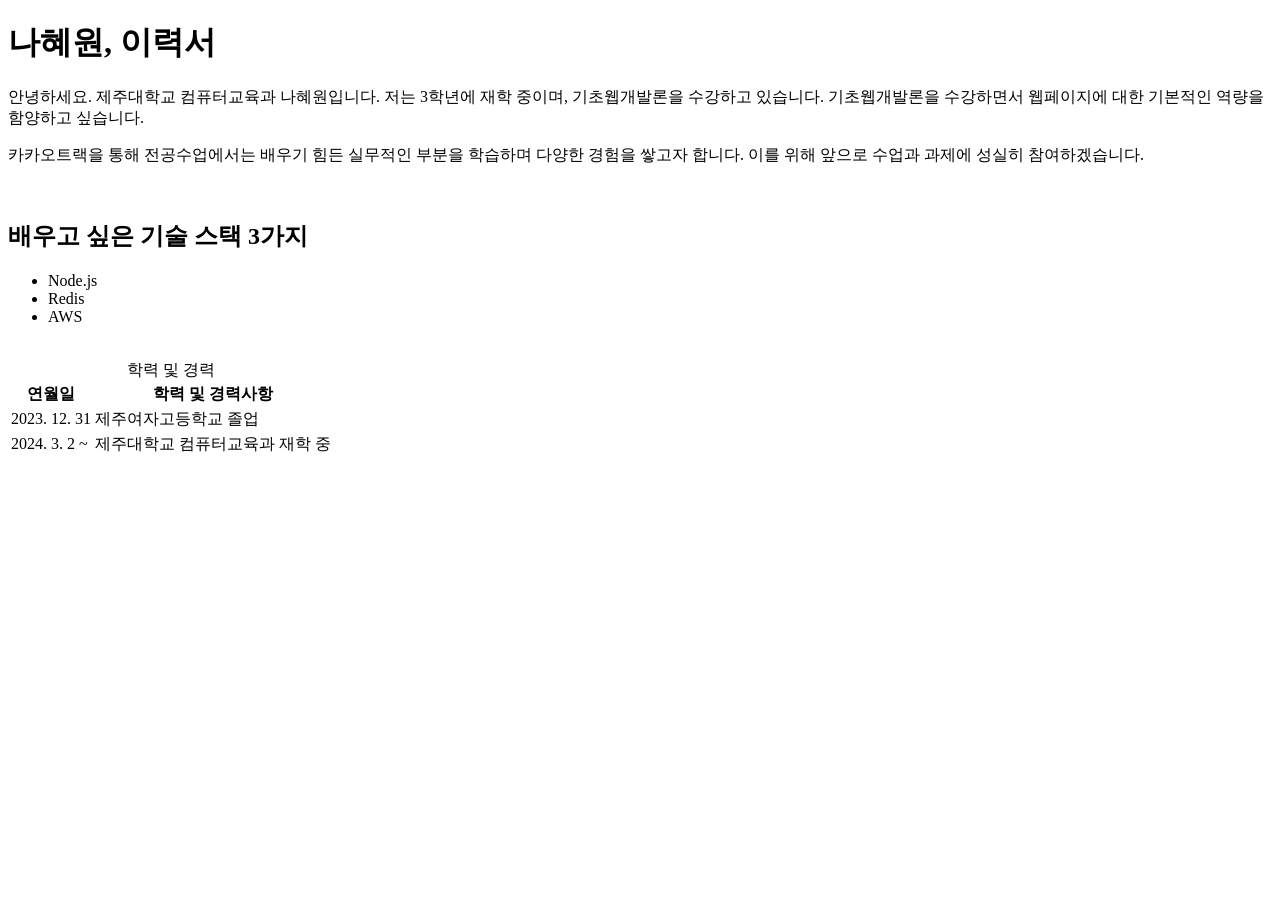
<file: week2/index.html>
<!DOCTYPE html>
<html lang="en">
<head>
    <meta charset="UTF-8">
    <meta name="viewport" content="width=device-width, initial-scale=1.0">
    <title>Document</title>
</head>
<body>
    <h1>나혜원, 이력서</h1>
    <p>안녕하세요. 제주대학교 컴퓨터교육과 나혜원입니다. 저는 3학년에 재학 중이며, 기초웹개발론을 수강하고 있습니다. 기초웹개발론을 수강하면서 웹페이지에 대한 기본적인 역량을 함양하고 싶습니다.</p>
    <p>카카오트랙을 통해 전공수업에서는 배우기 힘든 실무적인 부분을 학습하며 다양한 경험을 쌓고자 합니다. 이를 위해 앞으로 수업과 과제에 성실히 참여하겠습니다.</p>

    <br>
    <h2>배우고 싶은 기술 스택 3가지</h2>
    <ul>
        <li>Node.js</li>
        <li>Redis</li>
        <li>AWS</li>
    </ul>

    <br>
    <table>
        <caption>학력 및 경력</caption>
        <thead>
            <tr>
                <th>연월일</th>
                <th>학력 및 경력사항</th>
            </tr>
        </thead>
        <tbody>
            <tr>
                <td>2023. 12. 31</td>
                <td>제주여자고등학교 졸업</td>
            </tr>
            <tr>
                <td>2024. 3. 2 ~</td>
                <td>제주대학교 컴퓨터교육과 재학 중</td>
            </tr>
        </tbody>
    </table>
</body>
</html>
</file>
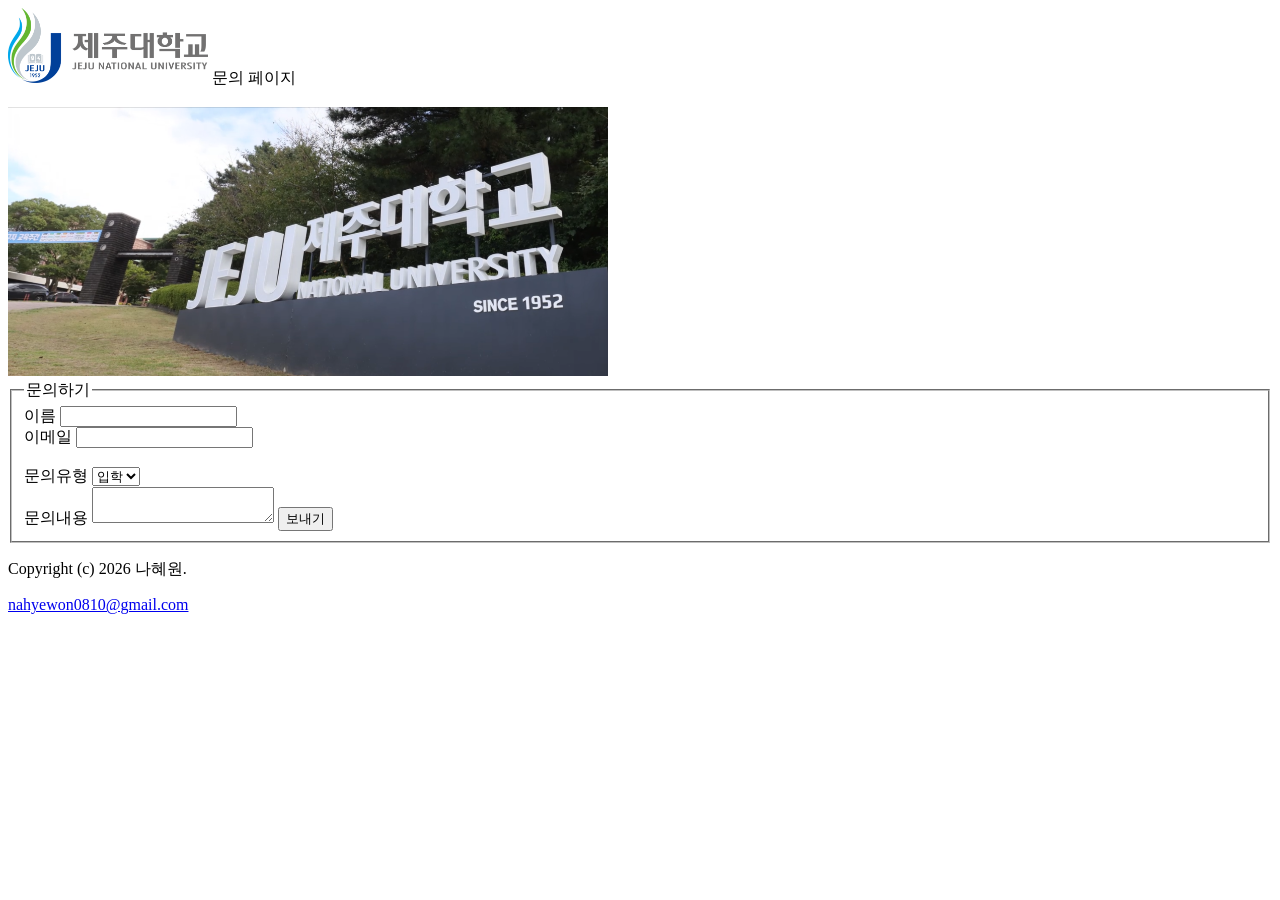
<file: week3/index.html>
<!DOCTYPE html>
<html lang="en">
<head>
    <meta charset="UTF-8">
    <meta name="viewport" content="width=device-width, initial-scale=1.0">
    <title>문의하기</title>

    <meta name="description" content="제주대학교 문의하기 페이지입니다.">
    <meta property="og:url" content="https://www.jejunu.ac.kr/">
    <meta property="og:title" content="문의하기">
    <meta property="og:description" content="문의사항이 있을 시 해당 링크를 통해 메시지 남겨주시길 바랍니다.">
</head>
<body>
    <header>
        <img src="./symbol.png" alt="제주대학교 로고" width="200">
        <span>문의 페이지</span>
    </header>
    <main>
        <br>
        <img src="./image.png" alt="홈페이지의 대표 이미지. 제주대학교의 간판이 세워져 있는 사진" width="600">
        <form>
        <fieldset>
            <legend>문의하기</legend>
            <label for="name">이름</label>
            <input type="text" id="name" />

            <br>
            <label for="email">이메일</label>
            <input type="email" id="email" />

            <br>
            <br>
            <label for="question">문의유형</label>
            <select id="question">
                <option value="admission" selected>입학</option>
                <option value="scholarship" >장학</option>
                <option value="etc">기타</option>
            </select>

            <br>
            <label for="message">문의내용</label>
            <textarea id="message"></textarea>

            <button type="submit">보내기</button>
        </fieldset>
    </form>
    </main>
    <footer>
        <p>Copyright (c) 2026 나혜원.</p>
        <a href="mailto:nahyewon0810@gmail.com">nahyewon0810@gmail.com</a>
    </footer>
</body>
</html>
</file>
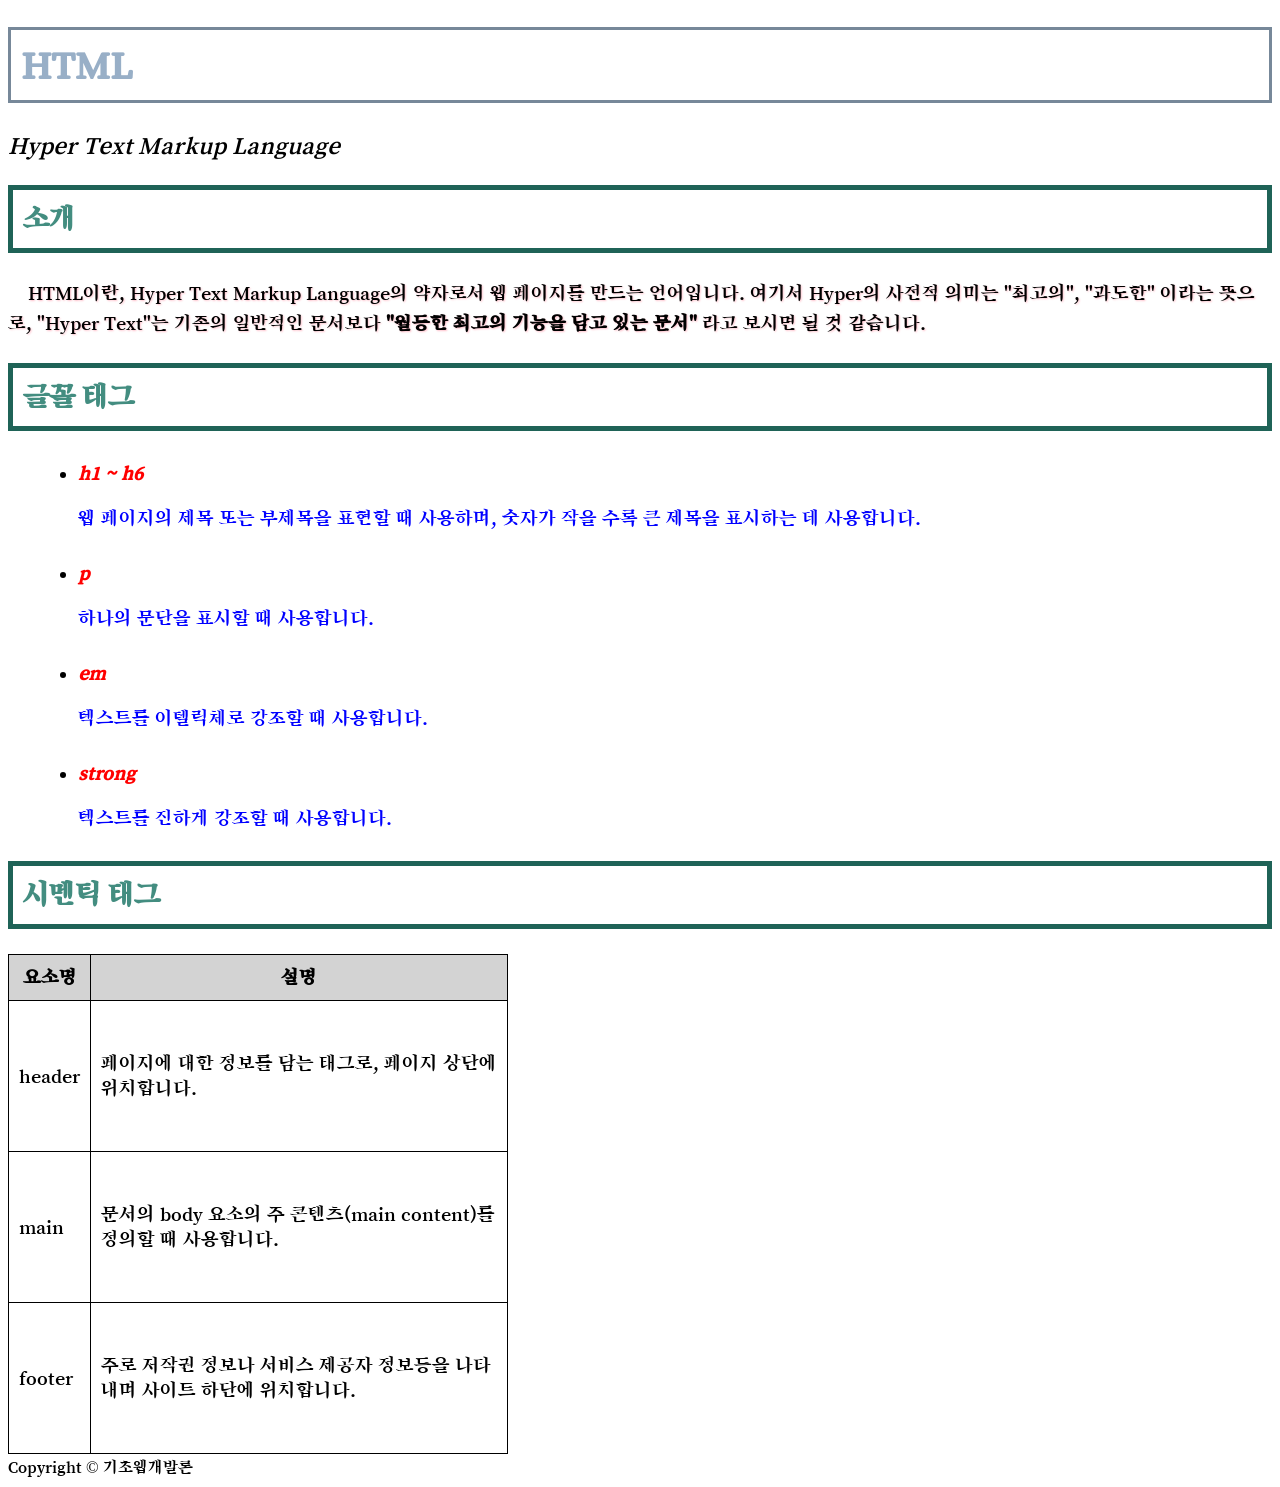
<file: week4/index.html>
<!doctype html>
<html lang="ko">
  <head>
    <meta charset="UTF-8" />
    <meta name="viewport" content="width=device-width, initial-scale=1.0" />
    <title>나만의 프로필 카드 - Week 4</title>

    <!-- 🔽 여기에 구글 웹 폰트 <link> 태그를 추가하세요 -->
    <link rel="preconnect" href="https://fonts.googleapis.com">
    <link rel="preconnect" href="https://fonts.gstatic.com" crossorigin>
    <link href="https://fonts.googleapis.com/css2?family=Hahmlet:wght@100..900&family=Noto+Serif+KR:wght@200..900&family=Song+Myung&display=swap" rel="stylesheet">

    <!-- 🔽 여기에 Internal Style Sheet(<style> 태그)를 작성하세요 -->
    <style>
        html {
        font-family: "Song Myung", serif;
        font-weight: 200;
        font-style: normal;
        font-size: 20px;
        }
        #title {
            color: #98AFC7;
            padding: 10px;
            border: 3px solid #778899;
        }
        #title-description {
            font-size: 25px;
            font-style: italic;
        }
        .section-title {
            color: #438D80;
            border-width: 5px;
            border-style: solid;
            border-color: #1F6357;
            padding: 10px;
        }
        #introduction {
            line-height: 1.5;
            text-indent: 20px;
            text-shadow: 1px 1px 2px pink;
        }
        ul li {
            margin: 30px;
        }
        .font-tag {
            color: red;
            font-weight: bold;
        }
        .tag-description {
            color: blue;
        }
        table {
            border: 1px solid black;
            border-collapse: collapse;
            width: 500px;
            height: 500px;
        }
        td {
            border: 1px solid black;
            padding: 10px;
        }
        th {
            border: 1px solid black;
            padding: 10px;
            background-color: lightgray;
        }
    </style>
  </head>
  <body>
    <header>
      <h1 id="title">HTML</h1>
      <span id="title-description">Hyper Text Markup Language</span>
    </header>
    <main>
      <section>
        <h2 class="section-title">소개</h2>
        <p id="introduction">
          HTML이란, Hyper Text Markup Language의 약자로서 웹 페이지를 만드는
          언어입니다. 여기서 Hyper의 사전적 의미는 "최고의", "과도한" 이라는
          뜻으로, "Hyper Text"는 기존의 일반적인 문서보다
          <strong>"월등한 최고의 기능을 담고 있는 문서"</strong> 라고 보시면 될
          것 같습니다.
        </p>
      </section>

      <section>
        <h2 class="section-title">글꼴 태그</h2>
        <ul>
          <li>
            <em class="font-tag">h1 ~ h6</em>
            <p class="tag-description">
              웹 페이지의 제목 또는 부제목을 표현할 때 사용하며, 숫자가 작을
              수록 큰 제목을 표시하는 데 사용합니다.
            </p>
          </li>
          <li>
            <em class="font-tag">p</em>
            <p class="tag-description">하나의 문단을 표시할 때 사용합니다.</p>
          </li>
          <li>
            <em class="font-tag">em</em>
            <p class="tag-description">텍스트를 이텔릭체로 강조할 때 사용합니다.</p>
          </li>
          <li>
            <em class="font-tag">strong</em>
            <p class="tag-description">텍스트를 진하게 강조할 때 사용합니다.</p>
          </li>
        </ul>
      </section>

      <section>
        <h2 class="section-title">시멘틱 태그</h2>
        <table>
          <thead>
            <tr>
                <th>요소명</th>
                <th>설명</th>
            </tr>
          </thead>
          <tbody>
            <tr>
              <td>header</td>
              <td>
                페이지에 대한 정보를 담는 태그로, 페이지 상단에 위치합니다.
              </td>
            </tr>
            <tr>
              <td>main</td>
              <td>
                문서의 body 요소의 주 콘텐츠(main content)를 정의할 때
                사용합니다.
              </td>
            </tr>
            <tr>
              <td>footer</td>
              <td>
                주로 저작권 정보나 서비스 제공자 정보등을 나타내며 사이트 하단에
                위치합니다.
              </td>
            </tr>
          </tbody>
        </table>
      </section>
    </main>
    <footer>
      <small id="copyright">Copyright &copy; 기초웹개발론</small>
    </footer>
  </body>
</html>
</file>
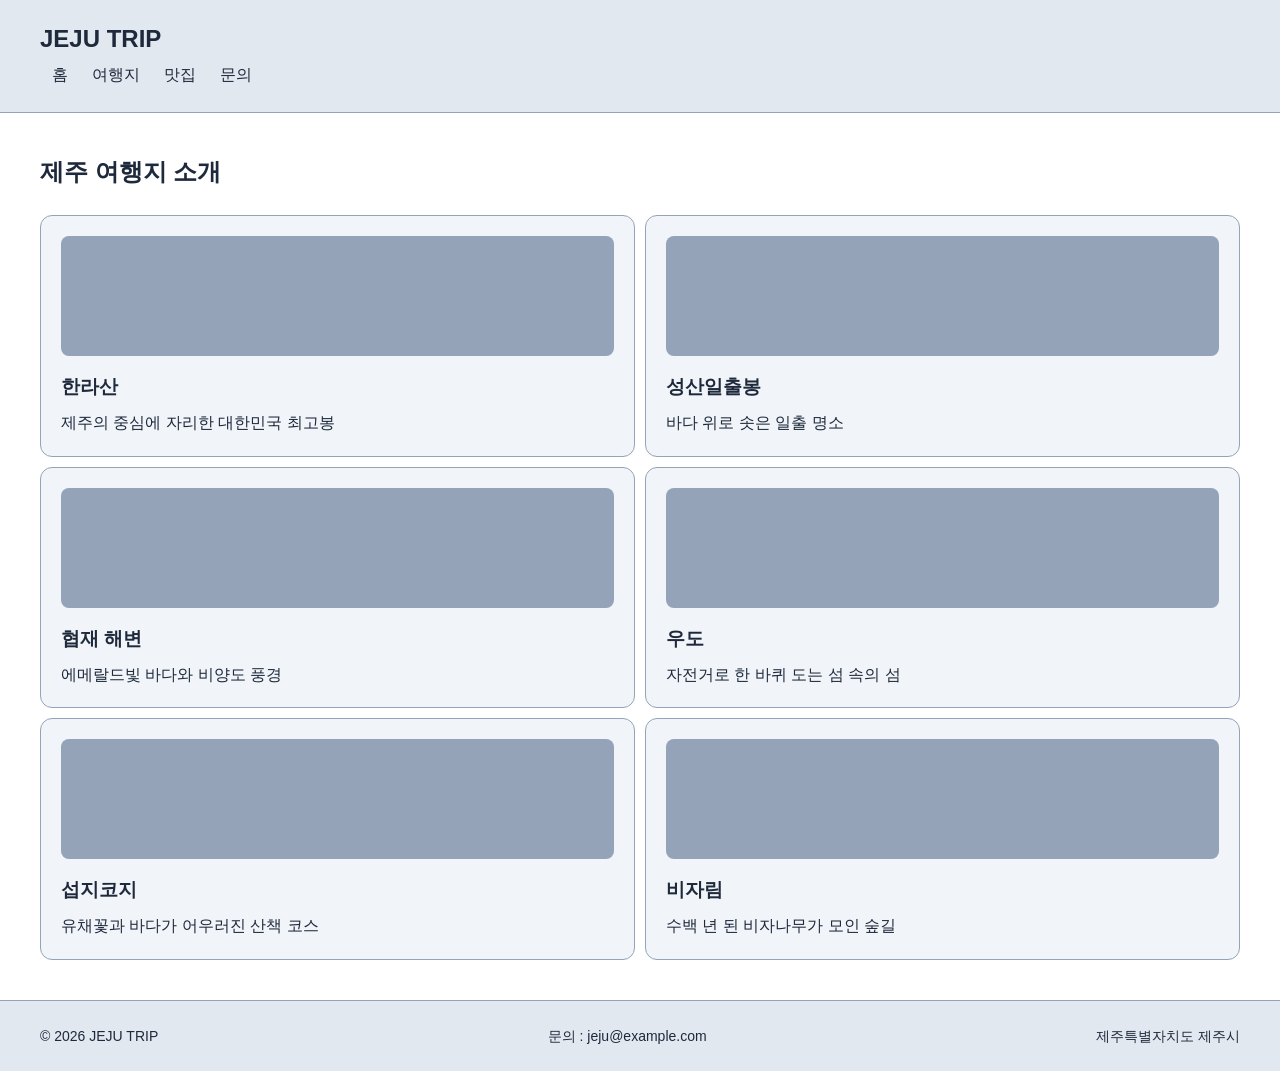
<file: week8/index.html>
<!DOCTYPE html>
<html lang="ko">
<head>
  <meta charset="UTF-8">
  <!-- [viewport] 여기에 viewport 메타 태그를 선언하세요 -->
  <meta name="viewport" content="width=device-width, initial-scale=1.0">
  <title>제주 여행지 소개</title>

  <style>
    /* ============================================================
        기본 스타일 - 이 영역은 수정하지 않습니다
       ============================================================ */
    * { margin: 0; padding: 0; box-sizing: border-box; }

    body {
      font-family: "Noto Sans KR", "Malgun Gothic", sans-serif;
      font-size: 16px;
      line-height: 1.6;
    }

    header {
      padding: 20px 40px;
      border-bottom: 1px solid #94a3b8;
    }
    .logo { font-size: 24px; }
    .menu { list-style: none; }
    .menu li { padding: 4px 12px; }
    .menu a { color: inherit; text-decoration: none; }

    main { padding: 40px; }
    main h2 { margin-bottom: 24px; }

    .card-list { list-style: none; }
    .card {
      padding: 20px;
      border: 1px solid #94a3b8;
      border-radius: 12px;
    }
    .thumb {
      height: 120px;
      margin-bottom: 16px;
      border-radius: 8px;
      background: #94a3b8;
    }
    .card h3 { margin-bottom: 8px; }

    footer {
      padding: 24px 40px;
      border-top: 1px solid #94a3b8;
      font-size: 14px;
    }


    /* ============================================================
        여기부터 실습 과제 작성 ( 적용 값은 JNUclass 과제 안내 확인 )
      ============================================================ */

    /* [flex 레이아웃] body, main */
    body {
      display: flex;
      flex-direction: column;
      min-height: 100vh;    
    }

    main {
      flex: 1;
    }

    /* [PC 기준] GNB ( .menu ), 카드 그리드 ( .card-list ), 푸터 ( footer ) */
    .menu {
      display: flex;
      flex-direction: row;
      font-size: 18px;
    }
    .card-list {
      display: grid;
      grid-template-columns: repeat(3, 1fr);
      gap: 10px;
    }
    footer {
      display: flex;
      flex-direction: row;
      justify-content: space-between;
    }

    /* [태블릿] 미디어 쿼리 (중단점) 및 디자인 적용 */

    @media screen and (max-width: 1439px) {
      .menu {
        font-size: 16px;
      }
      .card-list {
        grid-template-columns: repeat(2, 1fr);
      }
    }
    /* [모바일] 미디어 쿼리 (중단점) 및 디자인 적용 */
    @media screen and (max-width: 767px) {
      .menu {
        font-size: 14px;
        flex-direction: column;
      }
      .card-list {
        grid-template-columns: repeat(1, 1fr);
      }
      footer {
        flex-direction: column;
      }
    }

    /* [다크모드] 미디어 쿼리 및 CSS 변수 방식 적용 */
    body {
      background-color: #ffffff;
      color: #1e293b;
    }
    header, footer {
      background-color: #e2e8f0;
    }
    .card {
      background-color: #f1f5f9;
    }
    @media (prefers-color-scheme: dark) {
        body {
            background-color: #0f172a;
            color: #e2e8f0;
        }
        header, footer {
          background-color: #334155;
        }
        .card {
          background-color: #1e293b;
        }
    } 

  </style>
</head>
<body>

  <header>
    <h1 class="logo">JEJU TRIP</h1>
    <nav>
      <ul class="menu">
        <li><a href="#">홈</a></li>
        <li><a href="#">여행지</a></li>
        <li><a href="#">맛집</a></li>
        <li><a href="#">문의</a></li>
      </ul>
    </nav>
  </header>

  <main>
    <h2>제주 여행지 소개</h2>
    <ul class="card-list">
      <li class="card">
        <div class="thumb"></div>
        <h3>한라산</h3>
        <p>제주의 중심에 자리한 대한민국 최고봉</p>
      </li>
      <li class="card">
        <div class="thumb"></div>
        <h3>성산일출봉</h3>
        <p>바다 위로 솟은 일출 명소</p>
      </li>
      <li class="card">
        <div class="thumb"></div>
        <h3>협재 해변</h3>
        <p>에메랄드빛 바다와 비양도 풍경</p>
      </li>
      <li class="card">
        <div class="thumb"></div>
        <h3>우도</h3>
        <p>자전거로 한 바퀴 도는 섬 속의 섬</p>
      </li>
      <li class="card">
        <div class="thumb"></div>
        <h3>섭지코지</h3>
        <p>유채꽃과 바다가 어우러진 산책 코스</p>
      </li>
      <li class="card">
        <div class="thumb"></div>
        <h3>비자림</h3>
        <p>수백 년 된 비자나무가 모인 숲길</p>
      </li>
    </ul>
  </main>

  <footer>
    <p>© 2026 JEJU TRIP</p>
    <p>문의 : jeju@example.com</p>
    <p>제주특별자치도 제주시</p>
  </footer>

</body>
</html>
</file>
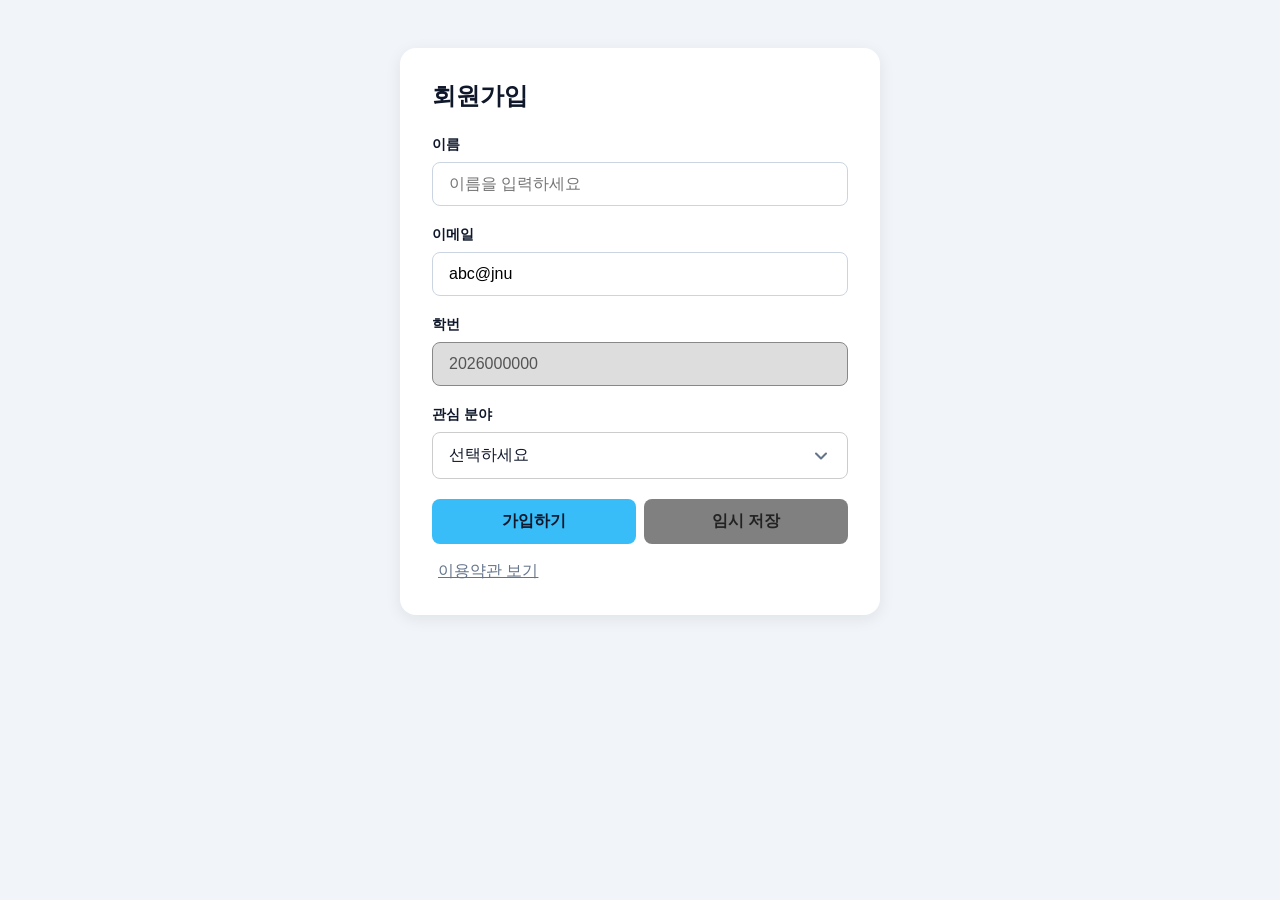
<file: week9/index.html>
<!DOCTYPE html>
<html lang="ko">
<head>
  <meta charset="UTF-8">
  <meta name="viewport" content="width=device-width, initial-scale=1.0">
  <title>9주차 실습 - 폼 · 콤보박스 · 모달</title>
  <style>
    /* ===== reset ===== */
    *, *::before, *::after { box-sizing: border-box; }
    body, h1, h2, p, ul { margin: 0; padding: 0; }
    ul { list-style: none; }
    button, input { font: inherit; }

    /* ===== 기본 레이아웃 (수정 금지) ===== */
    body {
      font-family: 'Noto Sans KR', sans-serif;
      background: #f1f5f9;
      color: #0f172a;
      padding: 48px 16px;
    }
    .container {
      max-width: 480px;
      margin: 0 auto;
      padding: 32px;
      background: #fff;
      border-radius: 16px;
      box-shadow: 0 4px 16px rgba(15, 23, 42, 0.08);
    }
    h1 { font-size: 24px; margin-bottom: 24px; }
    .field { margin-bottom: 20px; }
    .field label {
      display: block;
      margin-bottom: 8px;
      font-size: 14px;
      font-weight: 700;
    }
    input {
      width: 100%;
      padding: 12px 16px;
      border: 1px solid #cbd5e1;
      border-radius: 8px;
    }
    .btn-row { display: flex; gap: 8px; margin-top: 8px; }
    .btn {
      flex: 1;
      padding: 12px;
      border: none;
      border-radius: 8px;
      background: #38bdf8;
      color: #0f172a;
      font-weight: 700;
      cursor: pointer;
    }
    .link-btn {
      margin-top: 16px;
      border: none;
      background: none;
      color: #64748b;
      text-decoration: underline;
      cursor: pointer;
    }

    /* ===== 여기부터 실습 과제 작성 ===== */

    /* [미션 1] 인풋 상태 스타일 (:focus · :disabled · .error · 오류 문구 표시) */
    input {
      outline: none;
    }
    input:focus {
      border-color: navy;
    }
    input:disabled {
      background-color: #ddd;
      border-color: #888;
      cursor: not-allowed;
    }
    .error input {
      display: block;
      border-color: red;
    }
    .msg {
      display: none;
      color: red;
    }
    .error .msg {
      display: block;
    }
    /* [미션 2] 버튼 상태 스타일 (:hover · :active · :disabled) */
    button:hover {
      background-color: skyblue;
    }
    button:active {
      background-color: navy;
    }
    button:disabled {
      background-color: grey;
      color: #222;
      cursor: not-allowed;
    }
  
    /* [미션 3] 콤보박스 구조 · 목록 · 열림 상태 (relative · absolute 겹침 배치 · .open 목록 표시 · 화살표 회전) */
    .combo {
        position: relative;
        width: 100%;
    }
    .combo_btn {
        padding: 12px 16px;
        border: 1px solid #ccc;
        display: flex;
        justify-content: space-between;
        align-items: center;
        border-radius: 8px;
    }
    .combo_list {
        display: none;
        position: absolute;
        top: 100%;
        left: 0;
        width: 100%;
        border: 1px solid #ccc;
        background-color: #fff;
        border-radius: 8px;
    }
    .combo_list li:hover {
        background-color: skyblue;
    }
    .open .combo_list {
        display: block;
    }
    .open .combo_btn img {
        transform: rotate(180deg);
    }

    /* [미션 4] 모달 딤드 · 박스 · 열림 상태 (position: fixed · flex 가운데 정렬 · .open 표시) */
    .modal {
      position: fixed;
      inset: 0;
      background: rgba(0, 0, 0, 0.5);
      display: none;
      justify-content: center;
      align-items: center;
    }
    .modal.open {
      display: flex;
    }
    .modal_box {
      position: relative;
      width: 480px;
      padding: 36px;
      background: #fff;
    }
    button.close {
      position: absolute;
      top: 16px;
      right: 16px;
    }
  </style>
</head>
<body>
  <div class="container">
    <h1>회원가입</h1>

    <div class="field">
      <label for="name">이름</label>
      <input type="text" id="name" placeholder="이름을 입력하세요">
    </div>

    <!-- [미션 1] 이메일 field 에 error 클래스와 오류 문구(.msg) 추가 -->
    <div class="field">
      <label for="email">이메일</label>
      <input type="email" id="email" value="abc@jnu">
      <p class="msg">이메일 형식 오류</p>
    </div>

    <!-- [미션 1] 학번 input 에 disabled 속성 추가 -->
    <div class="field">
      <label for="student-id">학번</label>
      <input type="text" id="student-id" value="2026000000" disabled>
    </div>

    <div class="field">
      <label>관심 분야</label>
      <!-- [미션 3] 여기에 div 콤보박스 작성 (.combo > .combo-btn + ul.combo-list) -->
      <!-- 화살표는 arrow.svg 를 img 로 삽입 -->
      <!-- .combo 에 open 클래스를 붙여 열림 상태 확인, 제출 시엔 open 클래스 없는 상태로 제출 -->
      <div class="combo">
          <div class="combo_btn">
            선택하세요
            <img src="arrow.svg" alt="화살표">
          </div>
          <ul class="combo_list">
              <li>HTML</li>
              <li>CSS</li>
              <li>JavaScript</li>
          </ul>
      </div>
    </div>

    <div class="btn-row">
      <button class="btn">가입하기</button>
      <!-- [미션 2] 임시 저장 버튼에 disabled 속성 추가 -->
      <button class="btn" disabled>임시 저장</button>
    </div>

    <button class="link-btn">이용약관 보기</button>
  </div>

  <!-- [미션 4] 여기에 모달 작성 (.modal > .modal-box > button.close + h2 + p) -->
  <!-- 닫기 아이콘은 close.svg 를 button.closed안에 img로 삽입 -->
  <!-- .modal 에 open 클래스를 붙여 열림 상태 확인, 제출 시엔 open 클래스 없는 상태로 제출 -->
  <div class="modal">
      <div class="modal_box">
          <button type="button" class="close">
              <img src="close.svg" alt="닫기">
          </button>
          <h2>모달 제목</h2>
          <p> 모달 내용</p>
      </div>
  </div>
</body>
</html>
</file>
